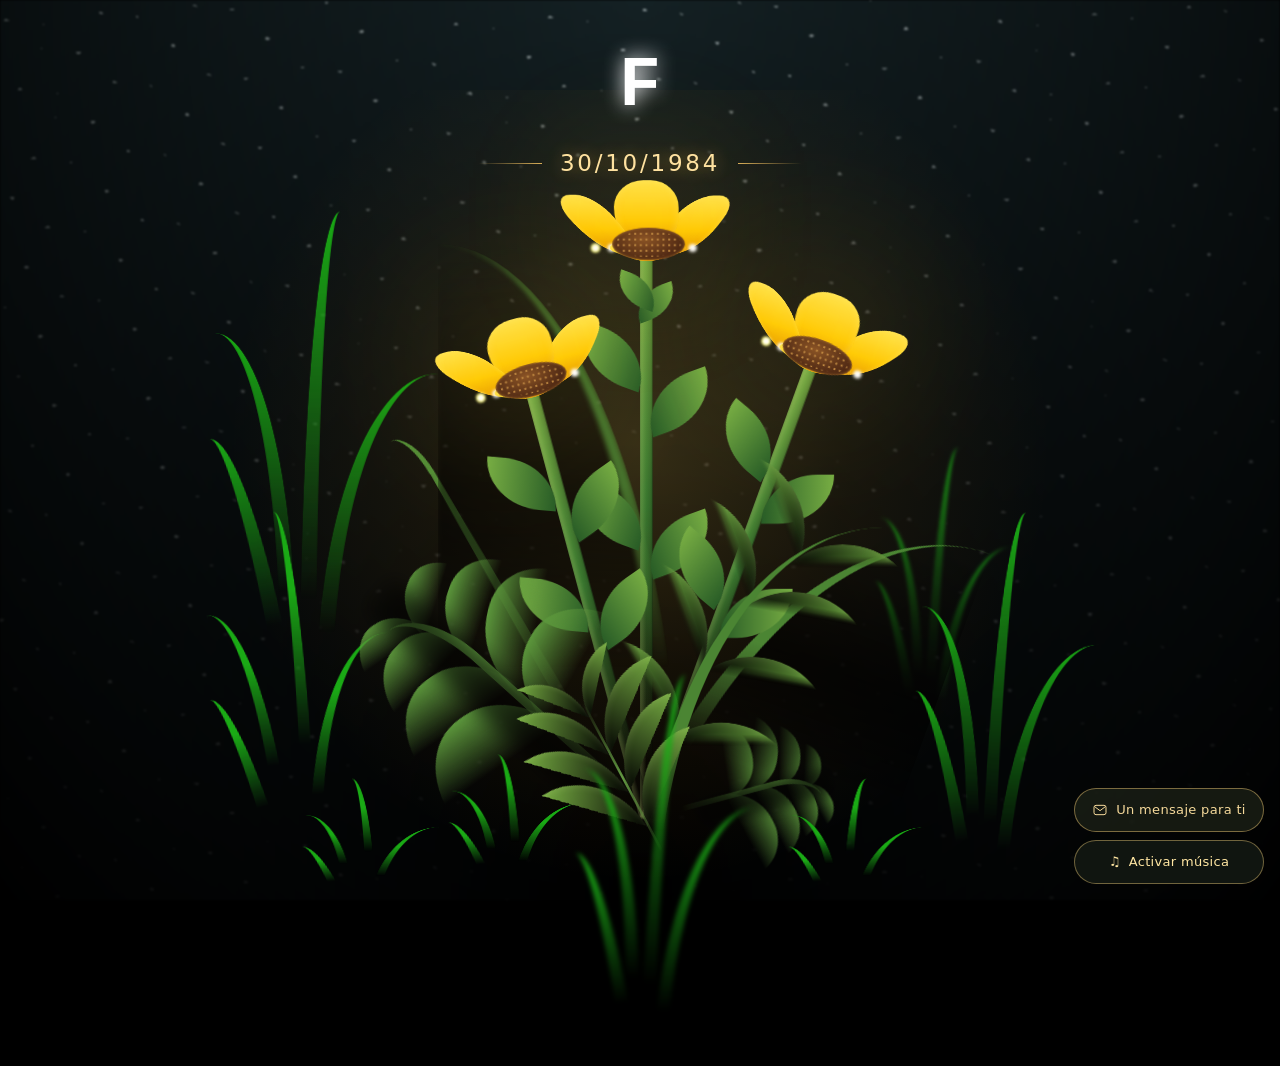
<file: flower.html>
<!DOCTYPE html>
<html lang="es">

<head>
  <meta charset="UTF-8">
  <meta http-equiv="X-UA-Compatible" content="IE=edge">
  <meta name="viewport" content="width=device-width, initial-scale=1.0">
  <link rel="shortcut icon" href="images/gift.png" type="image/x-icon">
  <link rel="stylesheet" href="css/style.css">

  <!-- Document Title -->
  <title>FLOWERS</title>
</head>

<body class="not-loaded">
  <!-- Background -->
  <div class="night"></div>
  <div class="celebration" aria-hidden="true"></div>
  <div class="fireflies" aria-hidden="true"></div>

  <!-- Flower -->
  <div class="flowers">
    <div class="flower flower--1">
      <div class="flower__leafs flower__leafs--1">
        <div class="flower__leaf flower__leaf--1"></div>
        <div class="flower__leaf flower__leaf--2"></div>
        <div class="flower__leaf flower__leaf--3"></div>
        <div class="flower__leaf flower__leaf--4"></div>
        <div class="flower__white-circle"></div>

        <div class="flower__light flower__light--1"></div>
        <div class="flower__light flower__light--2"></div>
        <div class="flower__light flower__light--3"></div>
        <div class="flower__light flower__light--4"></div>
        <div class="flower__light flower__light--5"></div>
        <div class="flower__light flower__light--6"></div>
        <div class="flower__light flower__light--7"></div>
        <div class="flower__light flower__light--8"></div>

      </div>
      <div class="flower__line">
        <div class="flower__line__leaf flower__line__leaf--1"></div>
        <div class="flower__line__leaf flower__line__leaf--2"></div>
        <div class="flower__line__leaf flower__line__leaf--3"></div>
        <div class="flower__line__leaf flower__line__leaf--4"></div>
        <div class="flower__line__leaf flower__line__leaf--5"></div>
        <div class="flower__line__leaf flower__line__leaf--6"></div>
      </div>
    </div>

    <div class="flower flower--2">
      <div class="flower__leafs flower__leafs--2">
        <div class="flower__leaf flower__leaf--1"></div>
        <div class="flower__leaf flower__leaf--2"></div>
        <div class="flower__leaf flower__leaf--3"></div>
        <div class="flower__leaf flower__leaf--4"></div>
        <div class="flower__white-circle"></div>

        <div class="flower__light flower__light--1"></div>
        <div class="flower__light flower__light--2"></div>
        <div class="flower__light flower__light--3"></div>
        <div class="flower__light flower__light--4"></div>
        <div class="flower__light flower__light--5"></div>
        <div class="flower__light flower__light--6"></div>
        <div class="flower__light flower__light--7"></div>
        <div class="flower__light flower__light--8"></div>

      </div>
      <div class="flower__line">
        <div class="flower__line__leaf flower__line__leaf--1"></div>
        <div class="flower__line__leaf flower__line__leaf--2"></div>
        <div class="flower__line__leaf flower__line__leaf--3"></div>
        <div class="flower__line__leaf flower__line__leaf--4"></div>
      </div>
    </div>

    <div class="flower flower--3">
      <div class="flower__leafs flower__leafs--3">
        <div class="flower__leaf flower__leaf--1"></div>
        <div class="flower__leaf flower__leaf--2"></div>
        <div class="flower__leaf flower__leaf--3"></div>
        <div class="flower__leaf flower__leaf--4"></div>
        <div class="flower__white-circle"></div>

        <div class="flower__light flower__light--1"></div>
        <div class="flower__light flower__light--2"></div>
        <div class="flower__light flower__light--3"></div>
        <div class="flower__light flower__light--4"></div>
        <div class="flower__light flower__light--5"></div>
        <div class="flower__light flower__light--6"></div>
        <div class="flower__light flower__light--7"></div>
        <div class="flower__light flower__light--8"></div>

      </div>
      <div class="flower__line">
        <div class="flower__line__leaf flower__line__leaf--1"></div>
        <div class="flower__line__leaf flower__line__leaf--2"></div>
        <div class="flower__line__leaf flower__line__leaf--3"></div>
        <div class="flower__line__leaf flower__line__leaf--4"></div>
      </div>
    </div>

    <div class="grow-ans" style="--d:1.2s">
      <div class="flower__g-long">
        <div class="flower__g-long__top"></div>
        <div class="flower__g-long__bottom"></div>
      </div>
    </div>

    <div class="growing-grass">
      <div class="flower__grass flower__grass--1">
        <div class="flower__grass--top"></div>
        <div class="flower__grass--bottom"></div>
        <div class="flower__grass__leaf flower__grass__leaf--1"></div>
        <div class="flower__grass__leaf flower__grass__leaf--2"></div>
        <div class="flower__grass__leaf flower__grass__leaf--3"></div>
        <div class="flower__grass__leaf flower__grass__leaf--4"></div>
        <div class="flower__grass__leaf flower__grass__leaf--5"></div>
        <div class="flower__grass__leaf flower__grass__leaf--6"></div>
        <div class="flower__grass__leaf flower__grass__leaf--7"></div>
        <div class="flower__grass__leaf flower__grass__leaf--8"></div>
        <div class="flower__grass__overlay"></div>
      </div>
    </div>

    <div class="growing-grass">
      <div class="flower__grass flower__grass--2">
        <div class="flower__grass--top"></div>
        <div class="flower__grass--bottom"></div>
        <div class="flower__grass__leaf flower__grass__leaf--1"></div>
        <div class="flower__grass__leaf flower__grass__leaf--2"></div>
        <div class="flower__grass__leaf flower__grass__leaf--3"></div>
        <div class="flower__grass__leaf flower__grass__leaf--4"></div>
        <div class="flower__grass__leaf flower__grass__leaf--5"></div>
        <div class="flower__grass__leaf flower__grass__leaf--6"></div>
        <div class="flower__grass__leaf flower__grass__leaf--7"></div>
        <div class="flower__grass__leaf flower__grass__leaf--8"></div>
        <div class="flower__grass__overlay"></div>
      </div>
    </div>

    <div class="grow-ans" style="--d:2.4s">
      <div class="flower__g-right flower__g-right--1">
        <div class="leaf"></div>
      </div>
    </div>

    <div class="grow-ans" style="--d:2.8s">
      <div class="flower__g-right flower__g-right--2">
        <div class="leaf"></div>
      </div>
    </div>

    <div class="grow-ans" style="--d:2.8s">
      <div class="flower__g-front">
        <div class="flower__g-front__leaf-wrapper flower__g-front__leaf-wrapper--1">
          <div class="flower__g-front__leaf"></div>
        </div>
        <div class="flower__g-front__leaf-wrapper flower__g-front__leaf-wrapper--2">
          <div class="flower__g-front__leaf"></div>
        </div>
        <div class="flower__g-front__leaf-wrapper flower__g-front__leaf-wrapper--3">
          <div class="flower__g-front__leaf"></div>
        </div>
        <div class="flower__g-front__leaf-wrapper flower__g-front__leaf-wrapper--4">
          <div class="flower__g-front__leaf"></div>
        </div>
        <div class="flower__g-front__leaf-wrapper flower__g-front__leaf-wrapper--5">
          <div class="flower__g-front__leaf"></div>
        </div>
        <div class="flower__g-front__leaf-wrapper flower__g-front__leaf-wrapper--6">
          <div class="flower__g-front__leaf"></div>
        </div>
        <div class="flower__g-front__leaf-wrapper flower__g-front__leaf-wrapper--7">
          <div class="flower__g-front__leaf"></div>
        </div>
        <div class="flower__g-front__leaf-wrapper flower__g-front__leaf-wrapper--8">
          <div class="flower__g-front__leaf"></div>
        </div>
        <div class="flower__g-front__line"></div>
      </div>
    </div>

    <div class="grow-ans" style="--d:3.2s">
      <div class="flower__g-fr">
        <div class="leaf"></div>
        <div class="flower__g-fr__leaf flower__g-fr__leaf--1"></div>
        <div class="flower__g-fr__leaf flower__g-fr__leaf--2"></div>
        <div class="flower__g-fr__leaf flower__g-fr__leaf--3"></div>
        <div class="flower__g-fr__leaf flower__g-fr__leaf--4"></div>
        <div class="flower__g-fr__leaf flower__g-fr__leaf--5"></div>
        <div class="flower__g-fr__leaf flower__g-fr__leaf--6"></div>
        <div class="flower__g-fr__leaf flower__g-fr__leaf--7"></div>
        <div class="flower__g-fr__leaf flower__g-fr__leaf--8"></div>
      </div>
    </div>

    <div class="long-g long-g--0">
      <div class="grow-ans" style="--d:3s">
        <div class="leaf leaf--0"></div>
      </div>
      <div class="grow-ans" style="--d:2.2s">
        <div class="leaf leaf--1"></div>
      </div>
      <div class="grow-ans" style="--d:3.4s">
        <div class="leaf leaf--2"></div>
      </div>
      <div class="grow-ans" style="--d:3.6s">
        <div class="leaf leaf--3"></div>
      </div>
    </div>

    <div class="long-g long-g--1">
      <div class="grow-ans" style="--d:3.6s">
        <div class="leaf leaf--0"></div>
      </div>
      <div class="grow-ans" style="--d:3.8s">
        <div class="leaf leaf--1"></div>
      </div>
      <div class="grow-ans" style="--d:4s">
        <div class="leaf leaf--2"></div>
      </div>
      <div class="grow-ans" style="--d:4.2s">
        <div class="leaf leaf--3"></div>
      </div>
    </div>

    <div class="long-g long-g--2">
      <div class="grow-ans" style="--d:4s">
        <div class="leaf leaf--0"></div>
      </div>
      <div class="grow-ans" style="--d:4.2s">
        <div class="leaf leaf--1"></div>
      </div>
      <div class="grow-ans" style="--d:4.4s">
        <div class="leaf leaf--2"></div>
      </div>
      <div class="grow-ans" style="--d:4.6s">
        <div class="leaf leaf--3"></div>
      </div>
    </div>

    <div class="long-g long-g--3">
      <div class="grow-ans" style="--d:4s">
        <div class="leaf leaf--0"></div>
      </div>
      <div class="grow-ans" style="--d:4.2s">
        <div class="leaf leaf--1"></div>
      </div>
      <div class="grow-ans" style="--d:3s">
        <div class="leaf leaf--2"></div>
      </div>
      <div class="grow-ans" style="--d:3.6s">
        <div class="leaf leaf--3"></div>
      </div>
    </div>

    <div class="long-g long-g--4">
      <div class="grow-ans" style="--d:4s">
        <div class="leaf leaf--0"></div>
      </div>
      <div class="grow-ans" style="--d:4.2s">
        <div class="leaf leaf--1"></div>
      </div>
      <div class="grow-ans" style="--d:3s">
        <div class="leaf leaf--2"></div>
      </div>
      <div class="grow-ans" style="--d:3.6s">
        <div class="leaf leaf--3"></div>
      </div>
    </div>

    <div class="long-g long-g--5">
      <div class="grow-ans" style="--d:4s">
        <div class="leaf leaf--0"></div>
      </div>
      <div class="grow-ans" style="--d:4.2s">
        <div class="leaf leaf--1"></div>
      </div>
      <div class="grow-ans" style="--d:3s">
        <div class="leaf leaf--2"></div>
      </div>
      <div class="grow-ans" style="--d:3.6s">
        <div class="leaf leaf--3"></div>
      </div>
    </div>

    <div class="long-g long-g--6">
      <div class="grow-ans" style="--d:4.2s">
        <div class="leaf leaf--0"></div>
      </div>
      <div class="grow-ans" style="--d:4.4s">
        <div class="leaf leaf--1"></div>
      </div>
      <div class="grow-ans" style="--d:4.6s">
        <div class="leaf leaf--2"></div>
      </div>
      <div class="grow-ans" style="--d:4.8s">
        <div class="leaf leaf--3"></div>
      </div>
    </div>

    <div class="long-g long-g--7">
      <div class="grow-ans" style="--d:3s">
        <div class="leaf leaf--0"></div>
      </div>
      <div class="grow-ans" style="--d:3.2s">
        <div class="leaf leaf--1"></div>
      </div>
      <div class="grow-ans" style="--d:3.5s">
        <div class="leaf leaf--2"></div>
      </div>
      <div class="grow-ans" style="--d:3.6s">
        <div class="leaf leaf--3"></div>
      </div>
    </div>
  </div>

  <!-- Title -->
  <header class="birthday-heading">
    <h1 class="title"><span id="title"></span></h1>
    <time class="birthday-date" datetime="2026-10-30">30/10/1984</time>
  </header>
  <dialog class="note-dialog" id="birthday-note" aria-labelledby="note-title">
    <button class="note-close" type="button" aria-label="Cerrar la carta">Cerrar</button>
    <p class="note-eyebrow">Una pequeña carta</p>
    <h2 id="note-title" tabindex="-1" autofocus>Zulema,</h2>
    <div class="note-content">
      <p>Sé que la vida no siempre ha sido justa contigo y que hay días difíciles. Ojalá este nuevo año te traiga más calma, motivos para sonreír y personas que te hagan sentir querida.</p>
      <p>Incluso después de la tormenta, el sol vuelve a salir.</p>
      <p>Feliz cumpleaños y gracias por tu amistad.</p>
    </div>
  </dialog>
  <div class="surprise-controls">
    <button class="note-trigger" type="button" aria-haspopup="dialog" aria-controls="birthday-note" aria-expanded="false">
      <svg width="16" height="16" viewBox="0 0 24 24" fill="none" stroke="currentColor" stroke-width="1.5" aria-hidden="true">
        <rect x="3" y="5" width="18" height="14" rx="3"></rect>
        <path d="m4 7 8 6 8-6"></path>
      </svg>
      Un mensaje para ti
    </button>
    <button class="music-toggle" type="button" aria-pressed="false" hidden>
      <span aria-hidden="true">♫</span>
      <span class="music-label">Activar música</span>
    </button>
    <p class="music-status" role="status"></p>
  </div>
  <script src="js/main.js"></script>
  <script src="js/ambience.js"></script>
  <script src="js/note.js"></script>
</body>

</html>
</file>
<file: css/style.css>
*,
*::after,
*::before {
  padding: 0;
  margin: 0;
  box-sizing: border-box;
}

:root {
  --dark-color: #000;
}

.title {
  position: absolute;
  width: 100%;
  text-align: center;
  margin-top: 50px;
  top: 0;
  left: 0;
  color: white;
  font-family: 'Courier New', Courier, monospace;
  font-size: 70px;
  text-shadow: 0px 0px 20px white;
}

body {
  display: flex;
  align-items: flex-end;
  justify-content: center;
  min-height: 100vh;
  background-color: var(--dark-color);
  overflow: hidden;
  perspective: 1000px;
}

.night {
  position: fixed;
  left: 50%;
  top: 0;
  transform: translateX(-50%);
  width: 100%;
  height: 100%;
  filter: blur(0.1vmin);
  background-image: radial-gradient(ellipse at top, transparent 0%, var(--dark-color)), radial-gradient(ellipse at bottom, var(--dark-color), rgba(145, 233, 255, 0.2)), repeating-linear-gradient(220deg, rgb(0, 0, 0) 0px, rgb(0, 0, 0) 19px, transparent 19px, transparent 22px), repeating-linear-gradient(189deg, rgb(0, 0, 0) 0px, rgb(0, 0, 0) 19px, transparent 19px, transparent 22px), repeating-linear-gradient(148deg, rgb(0, 0, 0) 0px, rgb(0, 0, 0) 19px, transparent 19px, transparent 22px), linear-gradient(90deg, rgb(255, 255, 250), rgb(240, 240, 240));
}

.flowers {
  position: relative;
  transform: scale(0.9);
}

.flower {
  position: absolute;
  bottom: 10vmin;
  transform-origin: bottom center;
  z-index: 10;
  --fl-speed: 0.8s;
}

.flower--1 {
  animation: moving-flower-1 4s linear infinite;
}

.flower--1 .flower__line {
  height: 70vmin;
  animation-delay: 0.3s;
}

.flower--1 .flower__line__leaf--1 {
  animation: blooming-leaf-right var(--fl-speed) 1.6s backwards;
}

.flower--1 .flower__line__leaf--2 {
  animation: blooming-leaf-right var(--fl-speed) 1.4s backwards;
}

.flower--1 .flower__line__leaf--3 {
  animation: blooming-leaf-left var(--fl-speed) 1.2s backwards;
}

.flower--1 .flower__line__leaf--4 {
  animation: blooming-leaf-left var(--fl-speed) 1s backwards;
}

.flower--1 .flower__line__leaf--5 {
  animation: blooming-leaf-right var(--fl-speed) 1.8s backwards;
}

.flower--1 .flower__line__leaf--6 {
  animation: blooming-leaf-left var(--fl-speed) 2s backwards;
}

.flower--2 {
  left: 50%;
  transform: rotate(20deg);
  animation: moving-flower-2 4s linear infinite;
}

.flower--2 .flower__line {
  height: 60vmin;
  animation-delay: 0.6s;
}

.flower--2 .flower__line__leaf--1 {
  animation: blooming-leaf-right var(--fl-speed) 1.9s backwards;
}

.flower--2 .flower__line__leaf--2 {
  animation: blooming-leaf-right var(--fl-speed) 1.7s backwards;
}

.flower--2 .flower__line__leaf--3 {
  animation: blooming-leaf-left var(--fl-speed) 1.5s backwards;
}

.flower--2 .flower__line__leaf--4 {
  animation: blooming-leaf-left var(--fl-speed) 1.3s backwards;
}

.flower--3 {
  left: 50%;
  transform: rotate(-15deg);
  animation: moving-flower-3 4s linear infinite;
}

.flower--3 .flower__line {
  animation-delay: 0.9s;
}

.flower--3 .flower__line__leaf--1 {
  animation: blooming-leaf-right var(--fl-speed) 2.5s backwards;
}

.flower--3 .flower__line__leaf--2 {
  animation: blooming-leaf-right var(--fl-speed) 2.3s backwards;
}

.flower--3 .flower__line__leaf--3 {
  animation: blooming-leaf-left var(--fl-speed) 2.1s backwards;
}

.flower--3 .flower__line__leaf--4 {
  animation: blooming-leaf-left var(--fl-speed) 1.9s backwards;
}

.flower__leafs {
  position: relative;
  animation: blooming-flower 2s backwards;
}

.flower__leafs--1 {
  animation-delay: 1.1s;
}

.flower__leafs--2 {
  animation-delay: 1.4s;
}

.flower__leafs--3 {
  animation-delay: 1.7s;
}

.flower__leafs::after {
  content: "";
  position: absolute;
  left: 0;
  top: 0;
  transform: translate(-50%, -100%);
  width: 8vmin;
  height: 8vmin;
  background-color: #fff;
  filter: blur(10vmin);
}

.flower__leaf {
  position: absolute;
  bottom: 0;
  left: 50%;
  width: 8vmin;
  height: 11vmin;
  border-radius: 51% 49% 47% 53%/44% 45% 55% 69%;
  background-color: #a7ffee;
  background-image: linear-gradient(to top, #fff, #fff);
  transform-origin: bottom center;
  opacity: 0.9;
  box-shadow: inset 0 0 2vmin rgba(255, 255, 255, 0.5);
}

.flower__leaf--1 {
  transform: translate(-10%, 1%) rotateY(40deg) rotateX(-50deg);
}

.flower__leaf--2 {
  transform: translate(-50%, -4%) rotateX(40deg);
}

.flower__leaf--3 {
  transform: translate(-90%, 0%) rotateY(45deg) rotateX(50deg);
}

.flower__leaf--4 {
  width: 8vmin;
  height: 8vmin;
  transform-origin: bottom left;
  border-radius: 4vmin 10vmin 4vmin 4vmin;
  transform: translate(0%, 18%) rotateX(70deg) rotate(-43deg);
  background-image: linear-gradient(to top, rgba(255, 2555, 255, 0.4), #fff);
  z-index: 1;
  opacity: 0.8;
  -webkit-transform: translate(0%, 18%) rotateX(70deg) rotate(-43deg);
  -moz-transform: translate(0%, 18%) rotateX(70deg) rotate(-43deg);
  -ms-transform: translate(0%, 18%) rotateX(70deg) rotate(-43deg);
  -o-transform: translate(0%, 18%) rotateX(70deg) rotate(-43deg);
}

.flower__white-circle {
  position: absolute;
  left: -3.5vmin;
  top: -3vmin;
  width: 9vmin;
  height: 4vmin;
  border-radius: 50%;
  background-color: #fff;
}

.flower__white-circle::after {
  content: "";
  position: absolute;
  left: 50%;
  top: 45%;
  transform: translate(-50%, -50%);
  width: 60%;
  height: 60%;
  border-radius: inherit;
  background-image: repeating-linear-gradient(135deg, rgba(0, 0, 0, 0.03) 0px, rgba(0, 0, 0, 0.03) 1px, transparent 1px, transparent 12px), repeating-linear-gradient(45deg, rgba(0, 0, 0, 0.03) 0px, rgba(0, 0, 0, 0.03) 1px, transparent 1px, transparent 12px), repeating-linear-gradient(67.5deg, rgba(0, 0, 0, 0.03) 0px, rgba(0, 0, 0, 0.03) 1px, transparent 1px, transparent 12px), repeating-linear-gradient(135deg, rgba(0, 0, 0, 0.03) 0px, rgba(0, 0, 0, 0.03) 1px, transparent 1px, transparent 12px), repeating-linear-gradient(45deg, rgba(0, 0, 0, 0.03) 0px, rgba(0, 0, 0, 0.03) 1px, transparent 1px, transparent 12px), repeating-linear-gradient(112.5deg, rgba(0, 0, 0, 0.03) 0px, rgba(0, 0, 0, 0.03) 1px, transparent 1px, transparent 12px), repeating-linear-gradient(112.5deg, rgba(0, 0, 0, 0.03) 0px, rgba(0, 0, 0, 0.03) 1px, transparent 1px, transparent 12px), repeating-linear-gradient(45deg, rgba(0, 0, 0, 0.03) 0px, rgba(0, 0, 0, 0.03) 1px, transparent 1px, transparent 12px), repeating-linear-gradient(22.5deg, rgba(0, 0, 0, 0.03) 0px, rgba(0, 0, 0, 0.03) 1px, transparent 1px, transparent 12px), repeating-linear-gradient(45deg, rgba(0, 0, 0, 0.03) 0px, rgba(0, 0, 0, 0.03) 1px, transparent 1px, transparent 12px), repeating-linear-gradient(22.5deg, rgba(0, 0, 0, 0.03) 0px, rgba(0, 0, 0, 0.03) 1px, transparent 1px, transparent 12px), repeating-linear-gradient(135deg, rgba(0, 0, 0, 0.03) 0px, rgba(0, 0, 0, 0.03) 1px, transparent 1px, transparent 12px), repeating-linear-gradient(157.5deg, rgba(0, 0, 0, 0.03) 0px, rgba(0, 0, 0, 0.03) 1px, transparent 1px, transparent 12px), repeating-linear-gradient(67.5deg, rgba(0, 0, 0, 0.03) 0px, rgba(0, 0, 0, 0.03) 1px, transparent 1px, transparent 12px), repeating-linear-gradient(67.5deg, rgba(0, 0, 0, 0.03) 0px, rgba(0, 0, 0, 0.03) 1px, transparent 1px, transparent 12px), linear-gradient(90deg, rgb(255, 235, 18), rgb(255, 206, 0));
}

.flower__line {
  height: 55vmin;
  width: 1.5vmin;
  background-image: linear-gradient(to left, rgba(0, 0, 0, 0.2), transparent, rgba(255, 255, 255, 0.2)), linear-gradient(to top, transparent 10%, #fff, #fff);
  box-shadow: inset 0 0 2px rgba(0, 0, 0, 0.5);
  animation: grow-flower-tree 4s backwards;
}

.flower__line__leaf {
  --w: 7vmin;
  --h: calc(var(--w) + 2vmin);
  position: absolute;
  top: 20%;
  left: 90%;
  width: var(--w);
  height: var(--h);
  border-top-right-radius: var(--h);
  border-bottom-left-radius: var(--h);
  background-image: linear-gradient(to top, rgba(255, 255, 255, 0.4), #fff);
}

.flower__line__leaf--1 {
  transform: rotate(70deg) rotateY(30deg);
}

.flower__line__leaf--2 {
  top: 45%;
  transform: rotate(70deg) rotateY(30deg);
}

.flower__line__leaf--3,
.flower__line__leaf--4,
.flower__line__leaf--6 {
  border-top-right-radius: 0;
  border-bottom-left-radius: 0;
  border-top-left-radius: var(--h);
  border-bottom-right-radius: var(--h);
  left: -460%;
  top: 12%;
  transform: rotate(-70deg) rotateY(30deg);
}

.flower__line__leaf--4 {
  top: 40%;
}

.flower__line__leaf--5 {
  top: 0;
  transform-origin: left;
  transform: rotate(70deg) rotateY(30deg) scale(0.6);
}

.flower__line__leaf--6 {
  top: -2%;
  left: -450%;
  transform-origin: right;
  transform: rotate(-70deg) rotateY(30deg) scale(0.6);
}

.flower__light {
  position: absolute;
  bottom: 0vmin;
  width: 1vmin;
  height: 1vmin;
  background-color: rgb(255, 251, 0);
  border-radius: 50%;
  filter: blur(0.2vmin);
  animation: light-ans 4s linear infinite backwards;
}

.flower__light:nth-child(odd) {
  background-color: #fff;
}

.flower__light--1 {
  left: -2vmin;
  animation-delay: 1s;
}

.flower__light--2 {
  left: 3vmin;
  animation-delay: 0.5s;
}

.flower__light--3 {
  left: -6vmin;
  animation-delay: 0.3s;
}

.flower__light--4 {
  left: 6vmin;
  animation-delay: 0.9s;
}

.flower__light--5 {
  left: -1vmin;
  animation-delay: 1.5s;
}

.flower__light--6 {
  left: -4vmin;
  animation-delay: 3s;
}

.flower__light--7 {
  left: 3vmin;
  animation-delay: 2s;
}

.flower__light--8 {
  left: -6vmin;
  animation-delay: 3.5s;
}

.flower__grass {
  --c: #fff;
  --line-w: 1.5vmin;
  position: absolute;
  bottom: 12vmin;
  left: -7vmin;
  display: flex;
  flex-direction: column;
  align-items: flex-end;
  z-index: 20;
  transform-origin: bottom center;
  transform: rotate(-48deg) rotateY(40deg);
}

.flower__grass--1 {
  animation: moving-grass 2s linear infinite;
}

.flower__grass--2 {
  left: 2vmin;
  bottom: 10vmin;
  transform: scale(0.5) rotate(75deg) rotateX(10deg) rotateY(-200deg);
  opacity: 0.8;
  z-index: 0;
  animation: moving-grass--2 1.5s linear infinite;
}

.flower__grass--top {
  width: 7vmin;
  height: 10vmin;
  border-top-right-radius: 100%;
  border-right: var(--line-w) solid var(--c);
  transform-origin: bottom center;
  transform: rotate(-2deg);
}

.flower__grass--bottom {
  margin-top: -2px;
  width: var(--line-w);
  height: 25vmin;
  background-image: linear-gradient(to top, transparent, var(--c));
}

.flower__grass__leaf {
  --size: 10vmin;
  position: absolute;
  width: calc(var(--size) * 2.1);
  height: var(--size);
  border-top-left-radius: var(--size);
  border-top-right-radius: var(--size);
  background-image: linear-gradient(to top, transparent, transparent 30%, var(--c));
  z-index: 100;
}

.flower__grass__leaf--1 {
  top: -6%;
  left: 30%;
  --size: 6vmin;
  transform: rotate(-20deg);
  animation: growing-grass-ans--1 2s 2.6s backwards;
}

@keyframes growing-grass-ans--1 {
  0% {
    transform-origin: bottom left;
    transform: rotate(-20deg) scale(0);
  }
}

.flower__grass__leaf--2 {
  top: -5%;
  left: -110%;
  --size: 6vmin;
  transform: rotate(10deg);
  animation: growing-grass-ans--2 2s 2.4s linear backwards;
}

@keyframes growing-grass-ans--2 {
  0% {
    transform-origin: bottom right;
    transform: rotate(10deg) scale(0);
  }
}

.flower__grass__leaf--3 {
  top: 5%;
  left: 60%;
  --size: 8vmin;
  transform: rotate(-18deg) rotateX(-20deg);
  animation: growing-grass-ans--3 2s 2.2s linear backwards;
}

@keyframes growing-grass-ans--3 {
  0% {
    transform-origin: bottom left;
    transform: rotate(-18deg) rotateX(-20deg) scale(0);
  }
}

.flower__grass__leaf--4 {
  top: 6%;
  left: -135%;
  --size: 8vmin;
  transform: rotate(2deg);
  animation: growing-grass-ans--4 2s 2s linear backwards;
}

@keyframes growing-grass-ans--4 {
  0% {
    transform-origin: bottom right;
    transform: rotate(2deg) scale(0);
  }
}

.flower__grass__leaf--5 {
  top: 20%;
  left: 60%;
  --size: 10vmin;
  transform: rotate(-24deg) rotateX(-20deg);
  animation: growing-grass-ans--5 2s 1.8s linear backwards;
}

@keyframes growing-grass-ans--5 {
  0% {
    transform-origin: bottom left;
    transform: rotate(-24deg) rotateX(-20deg) scale(0);
  }
}

.flower__grass__leaf--6 {
  top: 22%;
  left: -180%;
  --size: 10vmin;
  transform: rotate(10deg);
  animation: growing-grass-ans--6 2s 1.6s linear backwards;
}

@keyframes growing-grass-ans--6 {
  0% {
    transform-origin: bottom right;
    transform: rotate(10deg) scale(0);
  }
}

.flower__grass__leaf--7 {
  top: 39%;
  left: 70%;
  --size: 10vmin;
  transform: rotate(-10deg);
  animation: growing-grass-ans--7 2s 1.4s linear backwards;
}

@keyframes growing-grass-ans--7 {
  0% {
    transform-origin: bottom left;
    transform: rotate(-10deg) scale(0);
  }
}

.flower__grass__leaf--8 {
  top: 40%;
  left: -215%;
  --size: 11vmin;
  transform: rotate(10deg);
  animation: growing-grass-ans--8 2s 1.2s linear backwards;
}

@keyframes growing-grass-ans--8 {
  0% {
    transform-origin: bottom right;
    transform: rotate(10deg) scale(0);
  }
}

.flower__grass__overlay {
  position: absolute;
  top: -10%;
  right: 0%;
  width: 100%;
  height: 100%;
  background-color: rgba(0, 0, 0, 0.6);
  filter: blur(1.5vmin);
  z-index: 100;
}

.flower__g-long {
  --w: 2vmin;
  --h: 6vmin;
  --c: #fff;
  position: absolute;
  bottom: 10vmin;
  left: -3vmin;
  transform-origin: bottom center;
  transform: rotate(-30deg) rotateY(-20deg);
  display: flex;
  flex-direction: column;
  align-items: flex-end;
  animation: flower-g-long-ans 3s linear infinite;
}

@keyframes flower-g-long-ans {

  0%,
  100% {
    transform: rotate(-30deg) rotateY(-20deg);
  }

  50% {
    transform: rotate(-32deg) rotateY(-20deg);
  }
}

.flower__g-long__top {
  top: calc(var(--h) * -1);
  width: calc(var(--w) + 1vmin);
  height: var(--h);
  border-top-right-radius: 100%;
  border-right: 0.7vmin solid var(--c);
  transform: translate(-0.7vmin, 1vmin);
}

.flower__g-long__bottom {
  width: var(--w);
  height: 50vmin;
  transform-origin: bottom center;
  background-image: linear-gradient(to top, transparent 30%, var(--c));
  box-shadow: inset 0 0 2px rgba(0, 0, 0, 0.5);
  -webkit-clip-path: polygon(35% 0, 65% 1%, 100% 100%, 0% 100%);
  clip-path: polygon(35% 0, 65% 1%, 100% 100%, 0% 100%);
}

.flower__g-right {
  position: absolute;
  bottom: 6vmin;
  left: -2vmin;
  transform-origin: bottom left;
  transform: rotate(20deg);
}

.flower__g-right .leaf {
  width: 30vmin;
  height: 50vmin;
  border-top-left-radius: 100%;
  border-left: 2vmin solid #fff;
  background-image: linear-gradient(to bottom, transparent, var(--dark-color) 60%);
  -webkit-mask-image: linear-gradient(to top, transparent 30%, #fff 60%);
}

.flower__g-right--1 {
  animation: flower-g-right-ans 2.5s linear infinite;
}

.flower__g-right--2 {
  left: 5vmin;
  transform: rotateY(-180deg);
  animation: flower-g-right-ans--2 3s linear infinite;
}

.flower__g-right--2 .leaf {
  height: 75vmin;
  filter: blur(0.3vmin);
  opacity: 0.8;
}

@keyframes flower-g-right-ans {

  0%,
  100% {
    transform: rotate(20deg);
  }

  50% {
    transform: rotate(24deg) rotateX(-20deg);
  }
}

@keyframes flower-g-right-ans--2 {

  0%,
  100% {
    transform: rotateY(-180deg) rotate(0deg) rotateX(-20deg);
  }

  50% {
    transform: rotateY(-180deg) rotate(6deg) rotateX(-20deg);
  }
}

.flower__g-front {
  position: absolute;
  bottom: 6vmin;
  left: 2.5vmin;
  z-index: 100;
  transform-origin: bottom center;
  transform: rotate(-28deg) rotateY(30deg) scale(1.04);
  animation: flower__g-front-ans 2s linear infinite;
}

@keyframes flower__g-front-ans {

  0%,
  100% {
    transform: rotate(-28deg) rotateY(30deg) scale(1.04);
  }

  50% {
    transform: rotate(-35deg) rotateY(40deg) scale(1.04);
  }
}

.flower__g-front__line {
  width: 0.3vmin;
  height: 20vmin;
  background-image: linear-gradient(to top, transparent, #fff, transparent 100%);
  position: relative;
}

.flower__g-front__leaf-wrapper {
  position: absolute;
  top: 0;
  left: 0;
  transform-origin: bottom left;
  transform: rotate(10deg);
}

.flower__g-front__leaf-wrapper:nth-child(even) {
  left: 0vmin;
  transform: rotateY(-180deg) rotate(5deg);
  animation: flower__g-front__leaf-left-ans 1s ease-in backwards;
}

.flower__g-front__leaf-wrapper:nth-child(odd) {
  animation: flower__g-front__leaf-ans 1s ease-in backwards;
}

.flower__g-front__leaf-wrapper--1 {
  top: -8vmin;
  transform: scale(0.7);
  animation: flower__g-front__leaf-ans 1s 5.5s ease-in backwards !important;
}

.flower__g-front__leaf-wrapper--2 {
  top: -8vmin;
  transform: rotateY(-180deg) scale(0.7) !important;
  animation: flower__g-front__leaf-left-ans-2 1s 4.6s ease-in backwards !important;
}

.flower__g-front__leaf-wrapper--3 {
  top: -3vmin;
  animation: flower__g-front__leaf-ans 1s 4.6s ease-in backwards;
}

.flower__g-front__leaf-wrapper--4 {
  top: -3vmin;
  transform: rotateY(-180deg) scale(0.9) !important;
  animation: flower__g-front__leaf-left-ans-2 1s 4.6s ease-in backwards !important;
}

@keyframes flower__g-front__leaf-left-ans-2 {
  0% {
    transform: rotateY(-180deg) scale(0);
  }
}

.flower__g-front__leaf-wrapper--5,
.flower__g-front__leaf-wrapper--6 {
  top: 2vmin;
}

.flower__g-front__leaf-wrapper--7,
.flower__g-front__leaf-wrapper--8 {
  top: 6.5vmin;
}

.flower__g-front__leaf-wrapper--2 {
  animation-delay: 5.2s !important;
}

.flower__g-front__leaf-wrapper--3 {
  animation-delay: 4.9s !important;
}

.flower__g-front__leaf-wrapper--5 {
  animation-delay: 4.3s !important;
}

.flower__g-front__leaf-wrapper--6 {
  animation-delay: 4.1s !important;
}

.flower__g-front__leaf-wrapper--7 {
  animation-delay: 3.8s !important;
}

.flower__g-front__leaf-wrapper--8 {
  animation-delay: 3.5s !important;
}

@keyframes flower__g-front__leaf-ans {
  0% {
    transform: rotate(10deg) scale(0);
  }
}

@keyframes flower__g-front__leaf-left-ans {
  0% {
    transform: rotateY(-180deg) rotate(5deg) scale(0);
  }
}

.flower__g-front__leaf {
  width: 10vmin;
  height: 10vmin;
  border-radius: 100% 0% 0% 100%/100% 100% 0% 0%;
  box-shadow: inset 0 2px 1vmin hsla(0, 0%, 100%, 0.2);
  background-image: linear-gradient(to bottom left, transparent, var(--dark-color)), linear-gradient(to bottom right, #fff 50%, transparent 50%, transparent);
  -webkit-mask-image: linear-gradient(to bottom right, #fff 50%, transparent 50%, transparent);
  mask-image: linear-gradient(to bottom right, #fff 50%, transparent 50%, transparent);
}

.flower__g-fr {
  position: absolute;
  bottom: -4vmin;
  left: 0vmin;
  transform-origin: bottom left;
  z-index: 10;
  animation: flower__g-fr-ans 2s linear infinite;
}

@keyframes flower__g-fr-ans {

  0%,
  100% {
    transform: rotate(2deg);
  }

  50% {
    transform: rotate(4deg);
    -webkit-transform: rotate(4deg);
    -moz-transform: rotate(4deg);
    -ms-transform: rotate(4deg);
    -o-transform: rotate(4deg);
  }
}

.flower__g-fr .leaf {
  width: 30vmin;
  height: 50vmin;
  border-top-left-radius: 100%;
  border-left: 2vmin solid #fff;
  -webkit-mask-image: linear-gradient(to top, transparent 25%, #fff 50%);
  position: relative;
  z-index: 1;
}

.flower__g-fr__leaf {
  position: absolute;
  top: 0;
  left: 0;
  width: 10vmin;
  height: 10vmin;
  border-radius: 100% 0% 0% 100%/100% 100% 0% 0%;
  box-shadow: inset 0 2px 1vmin hsla(0, 0%, 100%, 0.2);
  background-image: linear-gradient(to bottom left, transparent, var(--dark-color) 98%), linear-gradient(to bottom right, #fff 45%, transparent 50%, transparent);
  -webkit-mask-image: linear-gradient(135deg, #fff 40%, transparent 50%, transparent);
}

.flower__g-fr__leaf--1 {
  left: 20vmin;
  transform: rotate(45deg);
  animation: flower__g-fr-leaft-ans-1 0.5s 5.2s linear backwards;
}

@keyframes flower__g-fr-leaft-ans-1 {
  0% {
    transform-origin: left;
    transform: rotate(45deg) scale(0);
  }
}

.flower__g-fr__leaf--2 {
  left: 12vmin;
  top: -7vmin;
  transform: rotate(25deg) rotateY(-180deg);
  animation: flower__g-fr-leaft-ans-6 0.5s 5s linear backwards;
}

.flower__g-fr__leaf--3 {
  left: 15vmin;
  top: 6vmin;
  transform: rotate(55deg);
  animation: flower__g-fr-leaft-ans-5 0.5s 4.8s linear backwards;
}

.flower__g-fr__leaf--4 {
  left: 6vmin;
  top: -2vmin;
  transform: rotate(25deg) rotateY(-180deg);
  animation: flower__g-fr-leaft-ans-6 0.5s 4.6s linear backwards;
}

.flower__g-fr__leaf--5 {
  left: 10vmin;
  top: 14vmin;
  transform: rotate(55deg);
  animation: flower__g-fr-leaft-ans-5 0.5s 4.4s linear backwards;
}

@keyframes flower__g-fr-leaft-ans-5 {
  0% {
    transform-origin: left;
    transform: rotate(55deg) scale(0);
  }
}

.flower__g-fr__leaf--6 {
  left: 0vmin;
  top: 6vmin;
  transform: rotate(25deg) rotateY(-180deg);
  animation: flower__g-fr-leaft-ans-6 0.5s 4.2s linear backwards;
}

@keyframes flower__g-fr-leaft-ans-6 {
  0% {
    transform-origin: right;
    transform: rotate(25deg) rotateY(-180deg) scale(0);
  }
}

.flower__g-fr__leaf--7 {
  left: 5vmin;
  top: 22vmin;
  transform: rotate(45deg);
  animation: flower__g-fr-leaft-ans-7 0.5s 4s linear backwards;
}

@keyframes flower__g-fr-leaft-ans-7 {
  0% {
    transform-origin: left;
    transform: rotate(45deg) scale(0);
  }
}

.flower__g-fr__leaf--8 {
  left: -4vmin;
  top: 15vmin;
  transform: rotate(15deg) rotateY(-180deg);
  animation: flower__g-fr-leaft-ans-8 0.5s 3.8s linear backwards;
}

@keyframes flower__g-fr-leaft-ans-8 {
  0% {
    transform-origin: right;
    transform: rotate(15deg) rotateY(-180deg) scale(0);
  }
}

.long-g {
  position: absolute;
  bottom: 25vmin;
  left: -42vmin;
  transform-origin: bottom left;
}

.long-g--1 {
  bottom: 0vmin;
  transform: scale(0.8) rotate(-5deg);
}

.long-g--1 .leaf {
  -webkit-mask-image: linear-gradient(to top, transparent 40%, #fff 80%) !important;
}

.long-g--1 .leaf--1 {
  --w: 5vmin;
  --h: 60vmin;
  left: -2vmin;
  transform: rotate(3deg) rotateY(-180deg);
}

.long-g--2,
.long-g--3 {
  bottom: -3vmin;
  left: -35vmin;
  transform-origin: center;
  transform: scale(0.6) rotateX(60deg);
}

.long-g--2 .leaf,
.long-g--3 .leaf {
  -webkit-mask-image: linear-gradient(to top, transparent 50%, #fff 80%) !important;
}

.long-g--2 .leaf--1,
.long-g--3 .leaf--1 {
  left: -1vmin;
  transform: rotateY(-180deg);
}

.long-g--3 {
  left: -17vmin;
  bottom: 0vmin;
}

.long-g--3 .leaf {
  -webkit-mask-image: linear-gradient(to top, transparent 40%, #fff 80%) !important;
}

.long-g--4 {
  left: 25vmin;
  bottom: -3vmin;
  transform-origin: center;
  transform: scale(0.6) rotateX(60deg);
}

.long-g--4 .leaf {
  -webkit-mask-image: linear-gradient(to top, transparent 50%, #fff 80%) !important;
}

.long-g--5 {
  left: 42vmin;
  bottom: 0vmin;
  transform: scale(0.8) rotate(2deg);
}

.long-g--6 {
  left: 0vmin;
  bottom: -20vmin;
  z-index: 100;
  filter: blur(0.3vmin);
  transform: scale(0.8) rotate(2deg);
}

.long-g--7 {
  left: 35vmin;
  bottom: 20vmin;
  z-index: -1;
  filter: blur(0.3vmin);
  transform: scale(0.6) rotate(2deg);
  opacity: 0.7;
}

.long-g .leaf {
  --w: 15vmin;
  --h: 40vmin;
  --c: #1aaa15;
  position: absolute;
  bottom: 0;
  width: var(--w);
  height: var(--h);
  border-top-left-radius: 100%;
  border-left: 2vmin solid var(--c);
  -webkit-mask-image: linear-gradient(to top, transparent 20%, var(--dark-color));
  transform-origin: bottom center;
}

.long-g .leaf--0 {
  left: 2vmin;
  animation: leaf-ans-1 4s linear infinite;
}

.long-g .leaf--1 {
  --w: 5vmin;
  --h: 60vmin;
  animation: leaf-ans-1 4s linear infinite;
}

.long-g .leaf--2 {
  --w: 10vmin;
  --h: 40vmin;
  left: -0.5vmin;
  bottom: 5vmin;
  transform-origin: bottom left;
  transform: rotateY(-180deg);
  animation: leaf-ans-2 3s linear infinite;
}

.long-g .leaf--3 {
  --w: 5vmin;
  --h: 30vmin;
  left: -1vmin;
  bottom: 3.2vmin;
  transform-origin: bottom left;
  transform: rotate(-10deg) rotateY(-180deg);
  animation: leaf-ans-3 3s linear infinite;
}

@keyframes leaf-ans-1 {

  0%,
  100% {
    transform: rotate(-5deg) scale(1);
  }

  50% {
    transform: rotate(5deg) scale(1.1);
  }
}

@keyframes leaf-ans-2 {

  0%,
  100% {
    transform: rotateY(-180deg) rotate(5deg);
  }

  50% {
    transform: rotateY(-180deg) rotate(0deg) scale(1.1);
  }
}

@keyframes leaf-ans-3 {

  0%,
  100% {
    transform: rotate(-10deg) rotateY(-180deg);
  }

  50% {
    transform: rotate(-20deg) rotateY(-180deg);
  }
}

.grow-ans {
  animation: grow-ans 2s var(--d) backwards;
}

@keyframes grow-ans {
  0% {
    transform: scale(0);
    opacity: 0;
  }
}

@keyframes light-ans {
  0% {
    opacity: 0;
    transform: translateY(0vmin);
  }

  25% {
    opacity: 1;
    transform: translateY(-5vmin) translateX(-2vmin);
  }

  50% {
    opacity: 1;
    transform: translateY(-15vmin) translateX(2vmin);
    filter: blur(0.2vmin);
  }

  75% {
    transform: translateY(-20vmin) translateX(-2vmin);
    filter: blur(0.2vmin);
  }

  100% {
    transform: translateY(-30vmin);
    opacity: 0;
    filter: blur(1vmin);
  }
}

@keyframes moving-flower-1 {

  0%,
  100% {
    transform: rotate(2deg);
  }

  50% {
    transform: rotate(-2deg);
  }
}

@keyframes moving-flower-2 {

  0%,
  100% {
    transform: rotate(18deg);
  }

  50% {
    transform: rotate(14deg);
  }
}

@keyframes moving-flower-3 {

  0%,
  100% {
    transform: rotate(-18deg);
  }

  50% {
    transform: rotate(-20deg) rotateY(-10deg);
  }
}

@keyframes blooming-leaf-right {
  0% {
    transform-origin: left;
    transform: rotate(70deg) rotateY(30deg) scale(0);
  }
}

@keyframes blooming-leaf-left {
  0% {
    transform-origin: right;
    transform: rotate(-70deg) rotateY(30deg) scale(0);
  }
}

@keyframes grow-flower-tree {
  0% {
    height: 0;
    border-radius: 1vmin;
  }
}

@keyframes blooming-flower {
  0% {
    transform: scale(0);
  }
}

@keyframes moving-grass {

  0%,
  100% {
    transform: rotate(-48deg) rotateY(40deg);
  }

  50% {
    transform: rotate(-50deg) rotateY(40deg);
  }
}

@keyframes moving-grass--2 {

  0%,
  100% {
    transform: scale(0.5) rotate(75deg) rotateX(10deg) rotateY(-200deg);
  }

  50% {
    transform: scale(0.5) rotate(79deg) rotateX(10deg) rotateY(-200deg);
  }
}

.growing-grass {
  animation: growing-grass-ans 1s 2s backwards;
}

@keyframes growing-grass-ans {
  0% {
    transform: scale(0);
  }
}

.not-loaded * {
  animation-play-state: paused !important;
}

/* Ajustes visuales compartidos con la fuente SCSS, sin cambiar la escena. */
.title {
  z-index: 20;
  padding: 0 16px;
  margin-top: clamp(20px, 5vh, 50px);
  font-size: clamp(24px, 6vw, 70px);
  line-height: 1.2;
  overflow-wrap: break-word;
  pointer-events: none;
}

.flower .flower__leaf {
  background-color: #ffc400;
  background-image: linear-gradient(to top, #e99b00 0%, #ffca05 40%, #ffe34b 100%);
  opacity: 1;
  box-shadow: inset 0 0 1vmin rgba(255, 235, 130, 0.35);
}

.flower .flower__leafs::after {
  background-color: #ffce32;
  opacity: 0.45;
}

.flower .flower__white-circle {
  z-index: 2;
  background-color: #5b3016;
  background-image: radial-gradient(ellipse at 45% 35%, #8b5425, #4a2512 75%);
  box-shadow: inset 0 0 0.4vmin #b87b30;
}

.flower .flower__white-circle::after {
  top: 50%;
  width: 90%;
  height: 80%;
  background-image: radial-gradient(#c18a42 18%, transparent 24%);
  background-size: 0.7vmin 0.7vmin;
}

.flower .flower__line {
  background-image: linear-gradient(to left, rgba(0, 0, 0, 0.18), transparent, rgba(207, 235, 130, 0.25)),
    linear-gradient(to top, transparent 10%, #39762e, #73a743);
}

.flower .flower__line__leaf {
  background-image: linear-gradient(to top, #285c26, #77ad43);
}

/* Luz cálida detrás del ramo y luciérnagas en primer plano. */
.flowers {
  z-index: 1;
}

.flowers::before {
  content: "";
  position: absolute;
  z-index: -1;
  left: 50%;
  bottom: 0;
  width: min(120vmin, 950px);
  height: min(110vmin, 900px);
  transform: translateX(-50%);
  background: radial-gradient(ellipse at 50% 44%,
    rgba(255, 197, 64, 0.19) 0%,
    rgba(226, 153, 30, 0.08) 35%,
    transparent 68%);
  pointer-events: none;
}

/* Adornos que nacen detrás del ramo y desaparecen al subir. */
.celebration {
  position: fixed;
  inset: 0;
  z-index: 0;
  overflow: hidden;
  pointer-events: none;
  -webkit-mask-image: linear-gradient(to bottom, transparent 12%, #000 28%);
  mask-image: linear-gradient(to bottom, transparent 12%, #000 28%);
}

.celebration-particle {
  position: absolute;
  bottom: 6vmin;
  left: calc(50% + var(--origin));
  opacity: 0;
  animation: celebration-rise var(--duration) var(--delay) linear infinite;
}

.celebration-shape {
  position: relative;
  display: block;
}

.celebration-particle--balloon .celebration-shape {
  width: clamp(18px, 4vmin, 32px);
  height: clamp(24px, 5vmin, 42px);
  border-radius: 48% 48% 46% 46%;
  background: radial-gradient(ellipse at 30% 25%, rgba(255, 255, 255, 0.55), transparent 45%), var(--color);
  box-shadow: inset -3px -3px 6px rgba(0, 0, 0, 0.12);
}

.celebration-particle--balloon .celebration-shape::after {
  content: "";
  position: absolute;
  left: 50%;
  top: 100%;
  width: 8px;
  height: 32px;
  border-left: 1px solid rgba(255, 235, 197, 0.55);
  border-radius: 50%;
}

.celebration-particle--gift .celebration-shape {
  width: clamp(17px, 3.5vmin, 27px);
  height: clamp(17px, 3.5vmin, 27px);
  border-radius: 3px;
  background: linear-gradient(90deg, transparent 39%, #fff0be 39%, #fff0be 58%, transparent 58%),
    linear-gradient(transparent 35%, #fff0be 35%, #fff0be 50%, transparent 50%), var(--color);
  box-shadow: 0 2px 4px rgba(0, 0, 0, 0.15);
}

.celebration-particle--gift .celebration-shape::before {
  content: "";
  position: absolute;
  top: -3px;
  left: -2px;
  width: calc(100% + 4px);
  height: 5px;
  border-radius: 2px;
  background: var(--color);
}

.celebration-particle--gift .celebration-shape::after {
  content: "";
  position: absolute;
  top: -9px;
  left: 50%;
  width: 11px;
  height: 7px;
  transform: translateX(-50%);
  border: 2px solid #fff0be;
  border-radius: 60% 60% 15% 15%;
}

.celebration-particle--confetti .celebration-shape {
  width: 5px;
  height: 9px;
  border-radius: 1px;
  background: var(--color);
}

@keyframes celebration-rise {
  0% {
    opacity: 0;
    transform: translate3d(0, 0, 0) rotate(0deg) scale(0.65);
  }
  15% {
    opacity: 1;
  }
  65% {
    opacity: 0.9;
  }
  100% {
    opacity: 0;
    transform: translate3d(var(--drift), -72vh, 0) rotate(var(--turn)) scale(1);
  }
}

@media (prefers-reduced-motion: reduce) {
  .celebration {
    display: none;
  }
}


.fireflies {
  position: fixed;
  inset: 0;
  z-index: 2;
  overflow: hidden;
  pointer-events: none;
}

.firefly {
  position: absolute;
  left: var(--x);
  top: var(--y);
  width: var(--size);
  height: var(--size);
  border-radius: 50%;
  background: #ffe89a;
  box-shadow: 0 0 6px 2px rgba(255, 211, 77, 0.55),
    0 0 18px 4px rgba(255, 184, 47, 0.16);
  opacity: 0;
  animation: firefly-drift var(--duration) var(--delay) ease-in-out infinite;
}

@keyframes firefly-drift {
  0%, 100% {
    opacity: 0;
    transform: translate(0, 0);
  }
  25% {
    opacity: 0.65;
  }
  55% {
    opacity: 0.25;
  }
  75% {
    opacity: 0.8;
  }
  95% {
    transform: translate(var(--drift-x), var(--drift-y));
  }
}

.surprise-controls {
  position: fixed;
  right: max(16px, env(safe-area-inset-right));
  bottom: max(16px, env(safe-area-inset-bottom));
  z-index: 30;
  display: flex;
  flex-direction: column;
  gap: 8px;
  width: 190px;
  max-width: calc(100% - 32px);
}

.surprise-controls > button {
  width: 100%;
  max-width: none;
  min-height: 44px;
  margin: 0;
  padding: 9px 16px;
  font-size: 13px;
  letter-spacing: 0.025em;
}

.music-toggle {
  display: inline-flex;
  align-items: center;
  justify-content: center;
  gap: 8px;
  min-height: 44px;
  max-width: calc(100% - 32px);
  padding: 10px 16px;
  border: 1px solid rgba(255, 218, 129, 0.4);
  border-radius: 999px;
  background: rgba(18, 24, 18, 0.9);
  color: #ffe6a2;
  font: 500 14px/1.3 system-ui, sans-serif;
  cursor: pointer;
  touch-action: manipulation;
  transition: background-color 180ms ease, border-color 180ms ease;
}

.music-toggle[hidden] {
  display: none;
}

.music-toggle:hover,
.music-toggle[aria-pressed="true"] {
  background: rgba(64, 49, 18, 0.95);
  border-color: #e7be64;
}

.music-toggle:focus-visible {
  outline: 2px solid #ffe6a2;
  outline-offset: 4px;
}

.music-toggle:disabled {
  cursor: wait;
}

.music-status {
  order: -1;
  max-width: 100%;
  margin: 0;
  padding: 10px;
  border-radius: 12px;
  background: #182018;
  color: #ffe6a2;
  font: 14px/1.4 system-ui, sans-serif;
}

.music-status:empty {
  display: none;
}

@media (prefers-reduced-motion: reduce) {
  .fireflies {
    display: none;
  }
}


/* El saludo y la fecha comparten el mismo flujo para evitar solapamientos. */
.birthday-heading {
  position: absolute;
  z-index: 20;
  top: clamp(20px, 5vh, 50px);
  left: 0;
  width: 100%;
  padding-inline: 16px;
  text-align: center;
  pointer-events: none;
}

.birthday-heading .title {
  position: static;
  margin-top: 0;
  padding: 0;
}

.birthday-date {
  display: inline-flex;
  align-items: center;
  justify-content: center;
  gap: clamp(10px, 3vw, 18px);
  margin-top: clamp(12px, 2vh, 20px);
  color: #ffe2a0;
  font: 500 clamp(17px, 3.8vw, 23px)/1.4 system-ui, sans-serif;
  font-variant-numeric: tabular-nums;
  letter-spacing: 0.12em;
  text-shadow: 0 0 16px rgba(255, 197, 64, 0.45);
  white-space: nowrap;
}

.birthday-date::before,
.birthday-date::after {
  content: "";
  width: clamp(20px, 6vw, 64px);
  height: 1px;
  background: linear-gradient(90deg, transparent, #d9ae58);
}

.birthday-date::after {
  transform: rotate(180deg);
}

@media (max-width: 768px) {
  .birthday-heading {
    top: max(24px, env(safe-area-inset-top));
  }
}

@media (max-height: 500px) and (orientation: landscape) {
  .birthday-heading {
    top: 12px;
  }

  .birthday-date {
    margin-top: 6px;
    font-size: 16px;
  }
}


/* Una carta cálida con un acceso discreto junto al control de música. */
.note-trigger {
  display: flex;
  align-items: center;
  justify-content: center;
  gap: 8px;
  width: fit-content;
  max-width: 100%;
  min-height: 44px;
  margin: 12px auto 0;
  padding: 9px 16px;
  border: 1px solid rgba(226, 190, 111, 0.5);
  border-radius: 999px;
  background: rgba(27, 32, 22, 0.8);
  color: #f4d89a;
  font: 500 13px/1.3 system-ui, sans-serif;
  letter-spacing: 0.025em;
  cursor: pointer;
  pointer-events: auto;
  touch-action: manipulation;
  transition: background-color 180ms ease, border-color 180ms ease;
}

.note-trigger:hover {
  background: #3c351e;
  border-color: #f4d89a;
}

.note-trigger:focus-visible,
.note-close:focus-visible {
  outline: 2px solid #d5a64c;
  outline-offset: 4px;
}

.note-dialog {
  position: fixed;
  inset: 0;
  width: min(480px, calc(100% - 32px));
  max-height: calc(100vh - 32px);
  max-height: calc(100svh - 32px);
  margin: auto;
  padding: 56px clamp(22px, 6vw, 40px) 32px;
  overflow-y: auto;
  overscroll-behavior: contain;
  border: 1px solid #dfc792;
  border-radius: 18px;
  background: linear-gradient(145deg, #fffaf0, #f5e9ce);
  color: #493725;
  box-shadow: 0 24px 80px rgba(0, 0, 0, 0.45);
}

.note-dialog[open] {
  animation: note-reveal 300ms ease-out;
}

.note-dialog::backdrop {
  background: rgba(4, 12, 9, 0.72);
  backdrop-filter: blur(5px);
}

.note-close {
  position: absolute;
  top: 8px;
  right: 12px;
  min-height: 44px;
  padding: 8px 12px;
  border: 0;
  border-radius: 8px;
  background: transparent;
  color: #705735;
  font: 500 13px/1.3 system-ui, sans-serif;
  cursor: pointer;
}

.note-close:hover {
  background: rgba(154, 111, 47, 0.1);
}

.note-eyebrow {
  margin-bottom: 14px;
  color: #8b6931;
  font: 500 11px/1.5 system-ui, sans-serif;
  letter-spacing: 0.16em;
  text-transform: uppercase;
}

.note-dialog h2 {
  margin-bottom: 20px;
  font: italic 400 clamp(28px, 7vw, 36px)/1.2 Georgia, serif;
}

.note-content {
  font: 400 clamp(16px, 4vw, 18px)/1.75 Georgia, serif;
}

.note-content p + p {
  margin-top: 18px;
}

.note-content p:nth-child(2) {
  padding-left: 14px;
  border-left: 2px solid #c6a65f;
  color: #7b5b2e;
  font-style: italic;
}

@keyframes note-reveal {
  from { opacity: 0; transform: translateY(12px); }
  to { opacity: 1; transform: translateY(0); }
}

@media (max-height: 500px) and (orientation: landscape) {
  .note-trigger {
    margin-top: 6px;
    padding-block: 6px;
  }

  .note-dialog {
    padding-top: 48px;
    padding-bottom: 24px;
  }
}


/* Follaje decorativo en verdes naturales. */
.flower__grass {
  --c: #5b963b;
}

.flower__g-long {
  --c: #528c35;
}

.flower__g-right .leaf,
.flower__g-fr .leaf {
  border-left-color: #4b8533;
}

.flower__g-front__line {
  background-image: linear-gradient(to top, transparent, #629841, transparent 100%);
}

.flower__g-front__leaf {
  background-image: linear-gradient(to bottom left, transparent, var(--dark-color)),
    linear-gradient(to bottom right, #77ad43 50%, transparent 50%, transparent);
  box-shadow: inset 0 2px 1vmin rgba(190, 220, 130, 0.2);
}

.flower__g-fr__leaf {
  background-image: linear-gradient(to bottom left, transparent, var(--dark-color) 98%),
    linear-gradient(to bottom right, #659e3b 45%, transparent 50%, transparent);
  box-shadow: inset 0 2px 1vmin rgba(190, 220, 130, 0.2);
}



@media (max-width: 768px) {
  .title {
    margin-top: max(24px, env(safe-area-inset-top));
    padding-inline: 16px;
    font-size: clamp(32px, 9vw, 48px);
    line-height: 1.15;
    text-wrap: balance;
    text-shadow: 0 0 12px rgba(255, 255, 255, 0.65);
  }
}

@media (max-height: 500px) and (orientation: landscape) {
  .title {
    margin-top: 12px;
    font-size: clamp(28px, 5vw, 40px);
    line-height: 1.1;
  }
}

@media (prefers-reduced-motion: reduce) {
  *, *::before, *::after {
    animation-duration: 0.01ms !important;
    animation-delay: 0s !important;
    animation-iteration-count: 1 !important;
    transition-duration: 0.01ms !important;
  }

  .flower__light {
    display: none;
  }
}


/*# sourceMappingURL=style.css.map */
</file>
